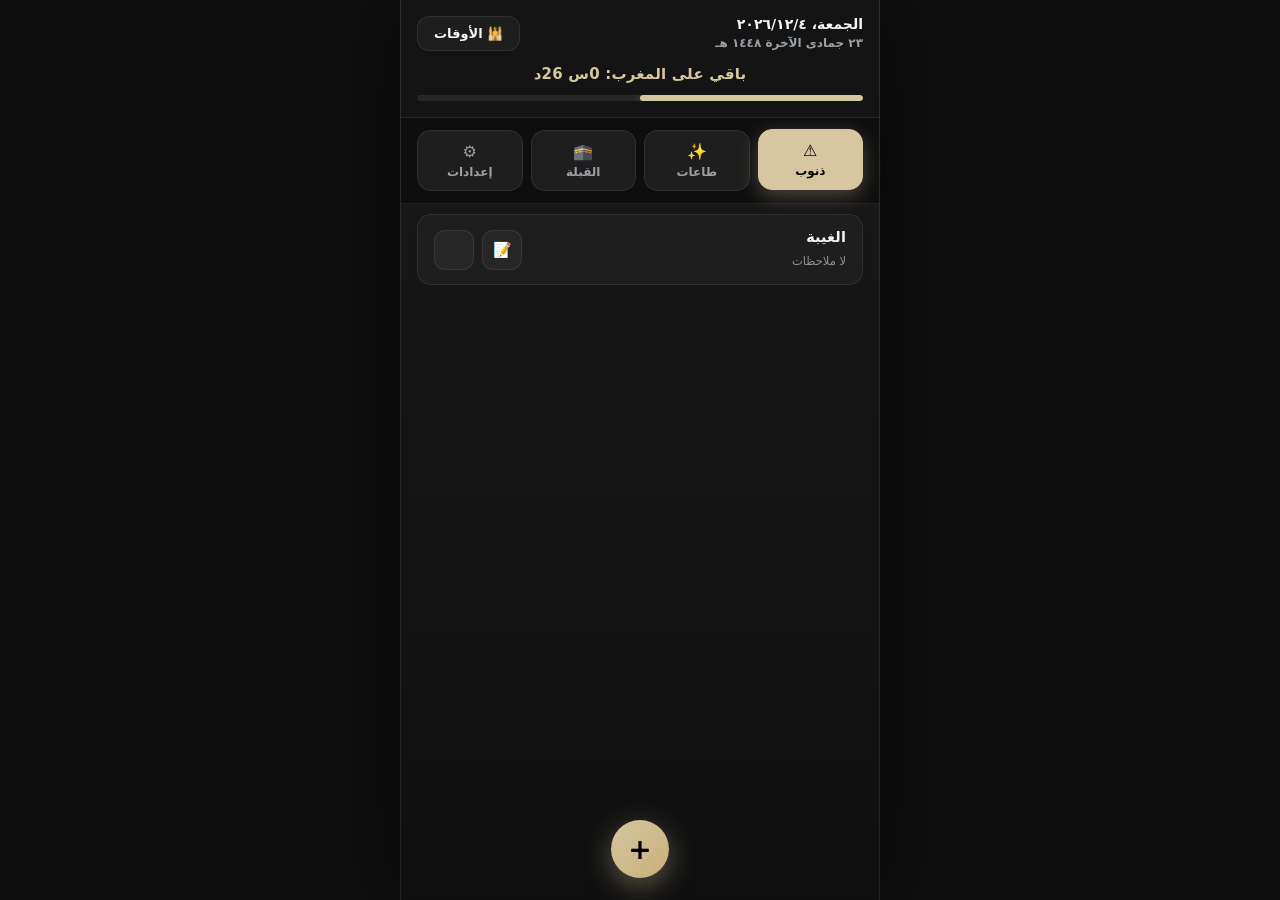
<file: index.html>
<!DOCTYPE html>
<html lang="ar" dir="rtl">
<head>
<meta charset="UTF-8">
<meta name="viewport" content="width=device-width, initial-scale=1.0, maximum-scale=1.0, user-scalable=no">
<title>ميزان المحاسبة</title>
<meta name="description" content="ميزان المحاسبة - متابعة الذنوب والطاعات مع أوقات الصلاة الفلكية الدقيقة والقبلة بدون انترنت">
<meta name="theme-color" content="#5f27cd">
<meta name="color-scheme" content="dark">
<meta name="apple-mobile-web-app-capable" content="yes">
<meta name="apple-mobile-web-app-status-bar-style" content="black-translucent">
<meta name="apple-mobile-web-app-title" content="الميزان">
<link rel="apple-touch-icon" href="./icons/icon-192.png">
<link rel="manifest" href="manifest.json">
<link rel="stylesheet" href="style.css">
</head>
<body>
<div class="app">
  <div id="offlineIndicator" class="offline-badge">📴 وضع بدون انترنت - حساب فلكي دقيق</div>

  <header class="header">
    <div class="header-top">
      <div class="dates">
        <div id="dateText" class="date-greg">--</div>
        <div id="hijriDateDisplay" class="date-hijri">--</div>
      </div>
      <button class="btn-prayer" onclick="togglePrayerMenu()" aria-label="اوقات الصلاة">🕌 الأوقات</button>
    </div>

    <div id="prayerMenu" class="prayer-dropdown">
      <div class="prayer-grid">
        <div class="p-item"><span>الفجر</span><small>قبل الشروق بساعة</small><b id="t-fajr">--:--</b></div>
        <div class="p-item"><span>الظهر</span><small>+10 دقائق</small><b id="t-dhuhr">--:--</b></div>
        <div class="p-item"><span>العصر</span><small>بعد الظهر بساعة</small><b id="t-asr">--:--</b></div>
        <div class="p-item"><span>المغرب</span><small>+5 دقائق</small><b id="t-maghrib">--:--</b></div>
        <div class="p-item"><span>العشاء</span><small>بعد المغرب 30 دقيقة</small><b id="t-isha">--:--</b></div>
        <div class="p-item" style="border:1px solid rgba(214,199,161,0.3)"><span>الليل</span><small>قبل الشروق 220 دقيقة</small><b id="t-layl">--:--</b></div>
      </div>
      <div class="loc-bar">
        <span id="locStatus">الافتراضي: النجف الأشرف</span>
        <button onclick="doRequestLocation()" class="btn-loc">📍 تحديث موقعي</button>
      </div>
      <div class="notify-bar">
        <button onclick="doRequestNotify()" class="btn-notify">🔔 تفعيل الإشعارات</button>
        <span id="notifyStatus" class="notify-state">غير مفعلة</span>
      </div>
    </div>

    <div class="counter-wrap">
      <div id="nextPrayerCounter" class="counter">جاري الحساب الفلكي...</div>
      <div class="progress-track"><div id="pBar" class="progress-fill"></div></div>
    </div>
  </header>

  <nav class="tabs">
    <button id="tab-sins" class="tab active" onclick="setTab('sins')"><span>⚠️</span> ذنوب</button>
    <button id="tab-obeys" class="tab" onclick="setTab('obeys')"><span>✨</span> طاعات</button>
    <button id="tab-qibla" class="tab" onclick="setTab('qibla')"><span>🕋</span> القبلة</button>
    <button id="tab-cfg" class="tab" onclick="setTab('cfg')"><span>⚙️</span> إعدادات</button>
  </nav>

  <main id="list" class="content"></main>
  <button id="fab" class="fab" onclick="openAdd()" aria-label="اضافة">+</button>

  <div id="overlay" class="overlay" onclick="if(event.target==this)closeModal()">
    <div class="modal">
      <h3 id="mTitle">إضافة عمل</h3>
      <input id="mName" type="text" placeholder="اسم العمل..." autocomplete="off">
      <textarea id="mNote" placeholder="ملاحظات..." rows="3"></textarea>
      <div class="modal-actions">
        <button onclick="saveData()" class="btn-primary">حفظ</button>
        <button id="deleteBtn" onclick="deleteCurrent()" class="btn-danger">حذف</button>
        <button onclick="closeModal()" class="btn-ghost">إلغاء</button>
      </div>
    </div>
  </div>
</div>

<!-- ملف التحكم بالتحديثات -->
<script src="./control.js" defer></script>
<!-- الملف الرئيسي - مرة واحدة فقط -->
<script src="./main.js" defer></script>

<script>
// تسجيل Service Worker المطور للإشعارات الخلفية V21
if('serviceWorker' in navigator){
  window.addEventListener('load', ()=>{
    navigator.serviceWorker.register('./sw.js').then(reg=>{
      console.log('SW V21 registered - background notify ready');
      if(reg.waiting){ reg.waiting.postMessage({type:'SKIP_WAITING'}); }
      reg.addEventListener('updatefound', ()=>{
        const nw = reg.installing;
        if(!nw) return;
        nw.addEventListener('statechange', ()=>{
          if(nw.state==='installed' && navigator.serviceWorker.controller){
            nw.postMessage({type:'SKIP_WAITING'});
          }
        });
      });
    }).catch(err=>console.log('SW fail',err));
    navigator.serviceWorker.addEventListener('controllerchange', ()=>{ window.location.reload(); });
  });
}
</script>
<noscript><div style="text-align:center;padding:20px;color:#d6c7a1">التطبيق يحتاج تفعيل JavaScript ليعمل</div></noscript>
</body>
</html>
</file>
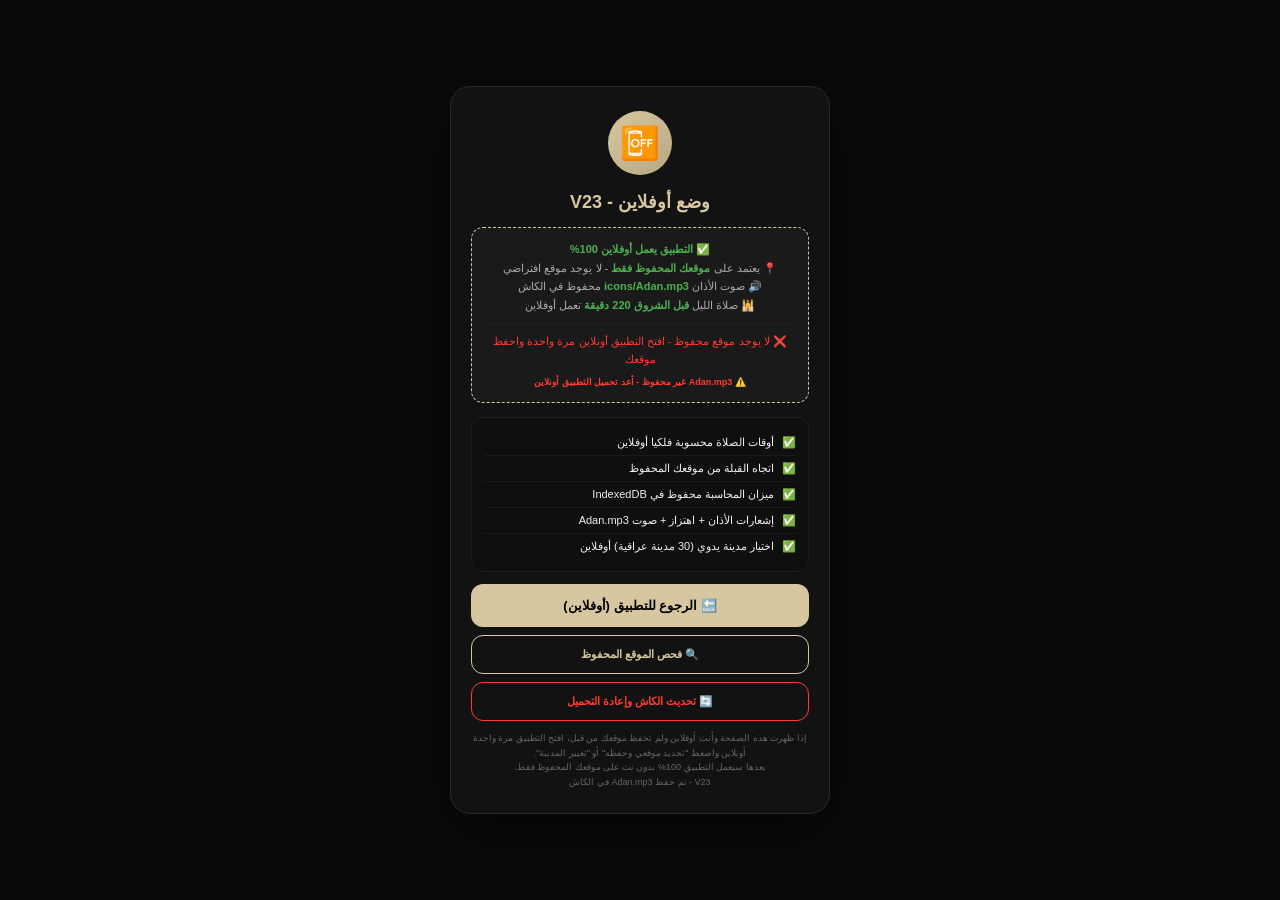
<file: offline.html>
<!DOCTYPE html>
<html lang="ar" dir="rtl">
<head>
<meta charset="UTF-8">
<meta name="viewport" content="width=device-width, initial-scale=1.0">
<meta name="theme-color" content="#0a0a0a">
<title>أوفلاين - ميزان المحاسبة</title>
<link rel="icon" href="./icons/icon-192.png">
<style>
  *{ box-sizing:border-box; margin:0; padding:0; }
  body{
    background:#0a0a0a;color:#f0f0f0;
    font-family:-apple-system,BlinkMacSystemFont,'Segoe UI',Roboto,'Noto Naskh Arabic',Tahoma,sans-serif;
    direction:rtl;
    min-height:100vh;
    display:flex;align-items:center;justify-content:center;
    padding:16px;
  }
  .offline-card{
    max-width:380px;width:100%;
    background:#121212;border:1px solid #2a2a2a;
    border-radius:20px;padding:24px 20px;
    text-align:center;
    box-shadow:0 20px 60px rgba(0,0,0,0.6);
  }
  .icon{
    width:64px;height:64px;margin:0 auto 16px auto;
    background:linear-gradient(135deg, #d6c7a1 0%, #b8a882 100%);
    border-radius:50%;
    display:flex;align-items:center;justify-content:center;
    font-size:32px;
  }
  h1{
    color:#d6c7a1;font-size:18px;font-weight:900;margin-bottom:8px;
  }
  .status{
    background:#1a1a1a;border:1px dashed #d6c7a1;
    border-radius:12px;padding:12px;margin:14px 0;
    font-size:11px;line-height:1.7;color:#aaa;
  }
  .status b{ color:#4caf50; }
  .status .warn{ color:#ff3b30; }
  .list{
    text-align:right;background:#0f0f0f;
    border:1px solid #1e1e1e;border-radius:12px;
    padding:12px;margin:12px 0;
  }
  .list div{
    font-size:11px;padding:6px 0;
    border-bottom:1px solid #1a1a1a;
    display:flex;align-items:center;gap:8px;
  }
  .list div:last-child{ border:none; }
  .btn{
    display:block;width:100%;
    background:#d6c7a1;color:#000;
    border:none;border-radius:12px;
    padding:14px;font-size:13px;font-weight:900;
    cursor:pointer;text-decoration:none;
    margin-top:12px;
    transition:all 0.15s;
  }
  .btn:active{ transform:scale(0.97); }
  .btn2{
    display:block;width:100%;
    background:transparent;color:#d6c7a1;
    border:1px solid #d6c7a1;border-radius:12px;
    padding:12px;font-size:11px;font-weight:800;
    cursor:pointer;text-decoration:none;
    margin-top:8px;
  }
  .small{
    font-size:9px;color:#666;margin-top:10px;line-height:1.6;
  }
</style>
</head>
<body>
<div class="offline-card">
  <div class="icon">📴</div>
  <h1>وضع أوفلاين - V23</h1>
  
  <div class="status">
    <div><b>✅ التطبيق يعمل أوفلاين 100%</b></div>
    <div>📍 يعتمد على <b>موقعك المحفوظ فقط</b> - لا يوجد موقع افتراضي</div>
    <div>🔊 صوت الأذان <b>icons/Adan.mp3</b> محفوظ في الكاش</div>
    <div>🕌 صلاة الليل <b>قبل الشروق 220 دقيقة</b> تعمل أوفلاين</div>
    <div id="locationStatus" style="margin-top:8px;padding-top:8px;border-top:1px solid #222">
      جاري فحص الموقع المحفوظ...
    </div>
  </div>

  <div class="list">
    <div>✅ <span>أوقات الصلاة محسوبة فلكيا أوفلاين</span></div>
    <div>✅ <span>اتجاه القبلة من موقعك المحفوظ</span></div>
    <div>✅ <span>ميزان المحاسبة محفوظ في IndexedDB</span></div>
    <div>✅ <span>إشعارات الأذان + اهتزاز + صوت Adan.mp3</span></div>
    <div>✅ <span>اختيار مدينة يدوي (30 مدينة عراقية) أوفلاين</span></div>
  </div>

  <a href="./index.html" class="btn">🔙 الرجوع للتطبيق (أوفلاين)</a>
  <button onclick="checkSaved()" class="btn2">🔍 فحص الموقع المحفوظ</button>
  <button onclick="clearAndReload()" class="btn2" style="border-color:#ff3b30;color:#ff3b30">🔄 تحديث الكاش وإعادة التحميل</button>

  <div class="small">
    إذا ظهرت هذه الصفحة وأنت أوفلاين ولم تحفظ موقعك من قبل، افتح التطبيق مرة واحدة أونلاين واضغط "تحديد موقعي وحفظه" أو "تغيير المدينة".<br>
    بعدها سيعمل التطبيق 100% بدون نت على موقعك المحفوظ فقط.<br>
    V23 - تم حفظ Adan.mp3 في الكاش
  </div>
</div>

<script>
function checkSaved(){
  const raw = localStorage.getItem('mizan_location');
  const el = document.getElementById('locationStatus');
  if(raw){
    try{
      const loc = JSON.parse(raw);
      el.innerHTML = `✅ <b style="color:#4caf50">موقع محفوظ:</b> ${loc.city} - ${loc.lat.toFixed(3)}, ${loc.lng.toFixed(3)}<br><span style="font-size:9px;color:#888">محفوظ منذ ${new Date(loc.savedAt).toLocaleDateString('ar-IQ')} - يعمل أوفلاين</span>`;
      const audio = new Audio('./icons/Adan.mp3');
      audio.volume = 0.3;
      audio.play().then(()=>{ setTimeout(()=>{audio.pause();}, 2000); }).catch(()=>{});
    }catch{
      el.innerHTML = `<span class="warn">❌ خطأ في قراءة الموقع المحفوظ</span>`;
    }
  }else{
    el.innerHTML = `<span class="warn">❌ لا يوجد موقع محفوظ - افتح التطبيق أونلاين مرة واحدة واحفظ موقعك</span>`;
  }
  if('caches' in window){
    caches.match('./icons/Adan.mp3').then(r=>{
      const status = document.createElement('div');
      status.style.fontSize='9px';
      status.style.marginTop='6px';
      if(r) status.innerHTML = '🔊 <b style="color:#4caf50">Adan.mp3 محفوظ في الكاش - يعمل أوفلاين</b>';
      else status.innerHTML = '⚠️ <b style="color:#ff3b30">Adan.mp3 غير محفوظ - أعد تحميل التطبيق أونلاين</b>';
      el.appendChild(status);
    });
  }
}
function clearAndReload(){
  if('caches' in window){
    caches.keys().then(keys=>Promise.all(keys.map(k=>caches.delete(k)))).then(()=>{
      localStorage.removeItem('mizan_cached_timings');
      location.href = './index.html';
    });
  }else{
    location.href = './index.html';
  }
}
checkSaved();
window.addEventListener('online', ()=>{
  const el = document.getElementById('locationStatus');
  el.innerHTML = '✅ <b style="color:#4caf50">تم الاتصال - جاري الرجوع للتطبيق...</b>';
  setTimeout(()=> location.href='./index.html', 1000);
});
</script>
</body>
</html>
</file>
<file: style.css>
/* ميزان المحاسبة V21 - تصميم زجاجي مطور - صلاة الليل 220د */
:root{
  --primary:#d6c7a1;
  --bg:#0f0f0f;
  --card:#1e1e1e;
  --card2:#262626;
  --card-hover:#2a2a2a;
  --border:rgba(255,255,255,0.08);
  --border-light:rgba(255,255,255,0.14);
  --danger:#ff6b6b;
  --success:#2ecc71;
  --text:#f5f5f5;
  --muted:#9aa0a6;
  --warning:#ff9800;
  --p:var(--primary);
  --sin:var(--danger);
  --ok:var(--success);
  --radius:16px;
  --radius-sm:12px;
}

*{box-sizing:border-box;margin:0;padding:0;font-family:system-ui,-apple-system,Segoe UI,Tahoma,Cairo,sans-serif;-webkit-tap-highlight-color:transparent}
html{scroll-behavior:smooth}
body{background:var(--bg);color:var(--text);direction:rtl;min-height:100vh;overflow-x:hidden;background-attachment:fixed}
body::-webkit-scrollbar{width:0}

/* الحاوية */
.app{max-width:480px;margin:0 auto;min-height:100vh;background:linear-gradient(180deg,#1a1a1a 0%,#0f0f0f 100%);padding-bottom:90px;position:relative;box-shadow:0 0 80px rgba(0,0,0,0.6);border-left:1px solid var(--border);border-right:1px solid var(--border)}

/* شريط بدون نت */
.offline-badge{display:none;background:linear-gradient(90deg,var(--warning),#ffb74d);color:#000;text-align:center;padding:8px 12px;font-size:12px;font-weight:800;position:sticky;top:0;z-index:50;animation:slideDown 0.4s ease;letter-spacing:0.3px}
@keyframes slideDown{from{transform:translateY(-100%)}to{transform:translateY(0)}}

/* الهيدر */
.header{padding:16px;background:rgba(20,20,20,0.85);border-bottom:1px solid var(--border);position:sticky;top:0;backdrop-filter:blur(16px) saturate(1.2);-webkit-backdrop-filter:blur(16px) saturate(1.2);z-index:20}
.header-top{display:flex;justify-content:space-between;align-items:flex-start;gap:12px}
.dates{flex:1;min-width:0}
.date-greg{font-size:14px;font-weight:800;white-space:nowrap;overflow:hidden;text-overflow:ellipsis}
.date-hijri{font-size:12px;color:var(--muted);margin-top:4px;font-weight:600}
.btn-prayer{background:var(--card);border:1px solid var(--border);color:var(--text);padding:9px 16px;border-radius:12px;font-size:13px;font-weight:700;cursor:pointer;transition:all 0.2s ease;flex-shrink:0}
.btn-prayer:active{transform:scale(0.96);background:var(--card-hover)}

/* قائمة الأوقات */
.prayer-dropdown{display:none;margin-top:14px;background:rgba(30,30,30,0.96);border-radius:var(--radius);padding:14px;border:1px solid var(--border);animation:fadeIn 0.25s ease;box-shadow:0 10px 30px rgba(0,0,0,0.4)}
@keyframes fadeIn{from{opacity:0;transform:translateY(-8px)}to{opacity:1;transform:translateY(0)}}
.prayer-grid{display:grid;grid-template-columns:1fr 1fr;gap:8px}
.p-item{display:flex;flex-direction:column;gap:3px;background:rgba(255,255,255,0.04);padding:11px 12px;border-radius:var(--radius-sm);border:1px solid transparent;transition:all 0.2s}
.p-item:hover{border-color:var(--border-light);background:rgba(255,255,255,0.06)}
.p-item span{font-size:11px;color:var(--muted);font-weight:600}
.p-item small{font-size:10px;color:#777;margin-top:1px}
.p-item b{font-size:14px;color:var(--primary);direction:ltr;text-align:right;font-weight:800;margin-top:2px}

.loc-bar,.notify-bar{display:flex;justify-content:space-between;align-items:center;margin-top:12px;font-size:11px;color:var(--muted);flex-wrap:wrap;gap:8px;padding-top:12px;border-top:1px solid var(--border)}
.btn-loc{background:transparent;border:1px dashed var(--primary);color:var(--primary);padding:7px 12px;border-radius:9px;font-size:11px;font-weight:700;cursor:pointer;transition:all 0.2s}
.btn-loc:active{transform:scale(0.96)}
.btn-notify{background:var(--primary);color:#000;border:none;padding:8px 15px;border-radius:9px;font-weight:800;font-size:11px;cursor:pointer;transition:all 0.2s;box-shadow:0 2px 10px rgba(214,199,161,0.25)}
.btn-notify:active{transform:scale(0.96)}
.notify-state{font-weight:700;font-size:11px}

/* عداد الصلاة */
.counter-wrap{margin-top:14px;text-align:center}
.counter{font-size:15px;font-weight:800;color:var(--primary);letter-spacing:0.2px;min-height:20px}
.progress-track{height:6px;background:rgba(255,255,255,0.08);border-radius:20px;margin-top:10px;overflow:hidden;position:relative}
.progress-fill{height:100%;width:50%;background:linear-gradient(90deg,var(--primary),#b89b5e);border-radius:20px;transition:width 0.8s cubic-bezier(0.4,0,0.2,1);box-shadow:0 0 10px rgba(214,199,161,0.3)}

/* التبويبات */
.tabs{position:sticky;top:88px;z-index:15;display:flex;gap:8px;padding:12px 16px;background:rgba(15,15,15,0.92);backdrop-filter:blur(14px);-webkit-backdrop-filter:blur(14px);width:100%;max-width:480px;margin:0 auto;border-bottom:1px solid var(--border)}
.tab{flex:1;display:flex;flex-direction:column;align-items:center;gap:4px;padding:11px 6px;border-radius:14px;border:1px solid var(--border);background:var(--card);color:var(--muted);font-weight:700;font-size:12px;cursor:pointer;transition:all 0.25s cubic-bezier(0.4,0,0.2,1);user-select:none}
.tab span{font-size:16px}
.tab.active{background:var(--primary);color:#000;border-color:var(--primary);transform:translateY(-1px);box-shadow:0 6px 20px rgba(214,199,161,0.3)}
.tab:active{transform:scale(0.96)}

/* المحتوى */
.content{padding:10px 16px;display:flex;flex-direction:column;gap:10px;min-height:320px}

/* كروت الأعمال */
.item-card{display:flex;justify-content:space-between;align-items:center;background:var(--card);padding:14px 16px;border-radius:14px;border:1px solid var(--border);transition:all 0.25s ease;position:relative;overflow:hidden}
.item-card:hover{border-color:var(--border-light);background:var(--card-hover);transform:translateY(-1px)}
.item-card.done{opacity:0.55;filter:grayscale(0.2)}
.item-card.col{flex-direction:column;align-items:stretch;gap:12px}
.item-info{flex:1;display:flex;flex-direction:column;gap:5px;min-width:0;text-align:right}
.item-info b{font-size:14.5px;font-weight:800;white-space:nowrap;overflow:hidden;text-overflow:ellipsis;letter-spacing:0.1px}
.item-info span{font-size:11.5px;color:var(--muted);line-height:1.6;opacity:0.9;margin-top:2px;display:block;white-space:pre-wrap}
.btns{display:flex;gap:8px;flex-shrink:0}
.btn{width:40px;height:40px;border-radius:11px;border:1px solid var(--border);background:rgba(255,255,255,0.04);color:var(--text);cursor:pointer;display:flex;align-items:center;justify-content:center;transition:all 0.2s;font-size:15px}
.btn:active{transform:scale(0.92)}
.btn-check.active-s{background:var(--danger);color:#fff;border-color:var(--danger);box-shadow:0 4px 12px rgba(255,107,107,0.3)}
.btn-check.active-o{background:var(--success);color:#fff;border-color:var(--success);box-shadow:0 4px 12px rgba(46,204,113,0.3)}
.btn-save{background:var(--primary);color:#000;border:none;padding:11px 16px;border-radius:11px;font-weight:800;cursor:pointer;transition:all 0.2s}
.btn-save:active{transform:scale(0.97)}
.btn-cancel{background:rgba(255,255,255,.06);color:var(--muted);border:1px solid var(--border);padding:11px 16px;border-radius:11px;cursor:pointer;font-weight:700;transition:all 0.2s}
.btn-cancel:active{transform:scale(0.97)}

/* زر الإضافة */
.fab{position:fixed;bottom:22px;left:50%;transform:translateX(-50%);width:58px;height:58px;border-radius:50%;background:linear-gradient(135deg,var(--primary),#c7b07a);color:#000;border:none;font-size:28px;font-weight:800;box-shadow:0 8px 28px rgba(214,199,161,0.4),0 2px 8px rgba(0,0,0,0.3);z-index:30;cursor:pointer;transition:all 0.25s cubic-bezier(0.4,0,0.2,1);display:flex;align-items:center;justify-content:center}
.fab:active{transform:translateX(-50%) scale(0.92)}
.fab:hover{box-shadow:0 12px 32px rgba(214,199,161,0.5)}

/* المودال */
.overlay{display:none;position:fixed;inset:0;background:rgba(0,0,0,0.7);backdrop-filter:blur(8px);-webkit-backdrop-filter:blur(8px);align-items:center;justify-content:center;z-index:100;padding:20px;animation:fadeIn 0.2s ease}
.overlay.show{display:flex}
.modal{background:var(--card2);width:100%;max-width:380px;border-radius:20px;padding:22px;border:1px solid var(--border-light);box-shadow:0 20px 60px rgba(0,0,0,0.6);animation:popIn 0.3s cubic-bezier(0.4,0,0.2,1)}
@keyframes popIn{from{opacity:0;transform:scale(0.9) translateY(20px)}to{opacity:1;transform:scale(1) translateY(0)}}
.modal h3{font-size:17px;font-weight:800;margin-bottom:14px}
.modal input,.modal textarea{width:100%;background:rgba(255,255,255,0.06);border:1px solid var(--border);color:var(--text);padding:13px 14px;border-radius:12px;margin-bottom:12px;font-size:14px;outline:none;transition:all 0.2s}
.modal input:focus,.modal textarea:focus{border-color:var(--primary);background:rgba(255,255,255,0.08);box-shadow:0 0 0 3px rgba(214,199,161,0.15)}
.modal-actions{display:flex;gap:10px;margin-top:4px}
.btn-primary{flex:1;background:var(--primary);color:#000;border:none;padding:12px 16px;border-radius:11px;font-weight:800;cursor:pointer;transition:all 0.2s}
.btn-primary:active{transform:scale(0.97)}
.btn-danger{background:rgba(255,107,107,0.14);color:var(--danger);border:1px solid rgba(255,107,107,0.25);padding:12px 16px;border-radius:11px;cursor:pointer;font-weight:700;transition:all 0.2s}
.btn-danger:active{transform:scale(0.97)}
.btn-ghost{background:rgba(255,255,255,0.06);color:var(--muted);border:1px solid var(--border);padding:12px 16px;border-radius:11px;cursor:pointer;font-weight:700;transition:all 0.2s}
.btn-ghost:active{transform:scale(0.97)}

.row{display:flex;gap:8px;flex-wrap:wrap;align-items:center}
.stack{display:flex;flex-direction:column;gap:8px}
.check-row{display:flex;justify-content:space-between;align-items:center;background:rgba(255,255,255,0.05);padding:12px 14px;border-radius:11px;font-size:13px;font-weight:600;border:1px solid transparent;transition:all 0.2s}
.check-row:hover{background:rgba(255,255,255,0.07);border-color:var(--border)}
.check-row input{width:18px;height:18px;accent-color:var(--primary)}
.dim{color:var(--muted);font-size:11px;line-height:1.5}
.ver{text-align:center;color:#555;font-size:10px;margin-top:22px;letter-spacing:0.3px}

/* === القبلة - مصلح 100% === */
.qibla-wrap{display:flex;flex-direction:column;align-items:center;gap:16px;width:100%}
.compass-box{position:relative;width:270px;height:270px;border-radius:50%;background:radial-gradient(circle at 35% 35%, #2e2e2e, #121212);border:2px solid rgba(214,199,161,0.35);box-shadow:0 0 40px rgba(0,0,0,0.7), inset 0 0 30px rgba(214,199,161,0.08), 0 10px 30px rgba(0,0,0,0.4);margin:0 auto;overflow:hidden;display:flex;align-items:center;justify-content:center}
.compass-rose{position:absolute;inset:0;border-radius:50%;transition:transform 0.15s linear;will-change:transform}
.compass-rose::before{content:'N';position:absolute;top:14px;left:50%;transform:translateX(-50%);color:#ff6b6b;font-weight:900;font-size:17px;z-index:3;text-shadow:0 0 8px rgba(255,107,107,0.6)}
.compass-marks{position:absolute;inset:0;border-radius:50%}
.compass-marks span{position:absolute;left:50%;top:8px;width:2px;height:12px;background:rgba(255,255,255,0.18);border-radius:2px;transform-origin:50% 127px;transform:translateX(-50%) rotate(var(--r))}
.compass-marks span:nth-child(9n+1){height:18px;background:rgba(255,255,255,0.38);width:2.5px}
.qibla-arrow{position:absolute;left:50%;top:50%;width:0;height:0;transform-origin:50% 100%;transition:transform 0.15s linear;will-change:transform;z-index:5;filter:drop-shadow(0 2px 6px rgba(0,0,0,0.5))}
.qibla-arrow::before{content:'';position:absolute;left:-12px;top:-118px;width:24px;height:118px;background:linear-gradient(180deg,var(--primary),#b89b5e);clip-path:polygon(50% 0, 0 100%, 100% 100%);border-radius:2px}
.qibla-arrow::after{content:'🕋';position:absolute;left:-14px;top:-141px;font-size:22px;filter:drop-shadow(0 2px 4px rgba(0,0,0,0.5))}
.compass-center{position:absolute;left:50%;top:50%;transform:translate(-50%,-50%);width:15px;height:15px;border-radius:50%;background:var(--primary);z-index:10;border:2.5px solid #000;box-shadow:0 0 0 2px rgba(214,199,161,0.3)}
.qibla-info{width:100%;display:flex;flex-direction:column;gap:8px}
.qibla-stat{display:flex;justify-content:space-between;align-items:center;background:rgba(255,255,255,0.05);padding:13px 14px;border-radius:12px;font-size:13px;border:1px solid var(--border);font-weight:600}
.qibla-stat b{color:var(--primary);font-weight:800}
.qibla-btn{background:linear-gradient(135deg,var(--primary),#c7b07a);color:#000;border:none;padding:13px 18px;border-radius:12px;font-weight:900;width:100%;cursor:pointer;transition:all 0.2s;box-shadow:0 4px 16px rgba(214,199,161,0.25);font-size:14px}
.qibla-btn:active{transform:scale(0.97)}
.qibla-hint{font-size:13px;color:var(--primary);text-align:center;font-weight:800;min-height:18px}
.qibla-sub-hint{font-size:11px;color:var(--muted);text-align:center;line-height:1.4}

/* بانر التحديث */
#updateBanner{animation:slideDown 0.4s ease}

/* هواتف صغيرة */
@media (max-width:360px){
  .app{border:none}
  .compass-box{width:240px;height:240px}
  .compass-marks span{transform-origin:50% 112px}
}
</file>
